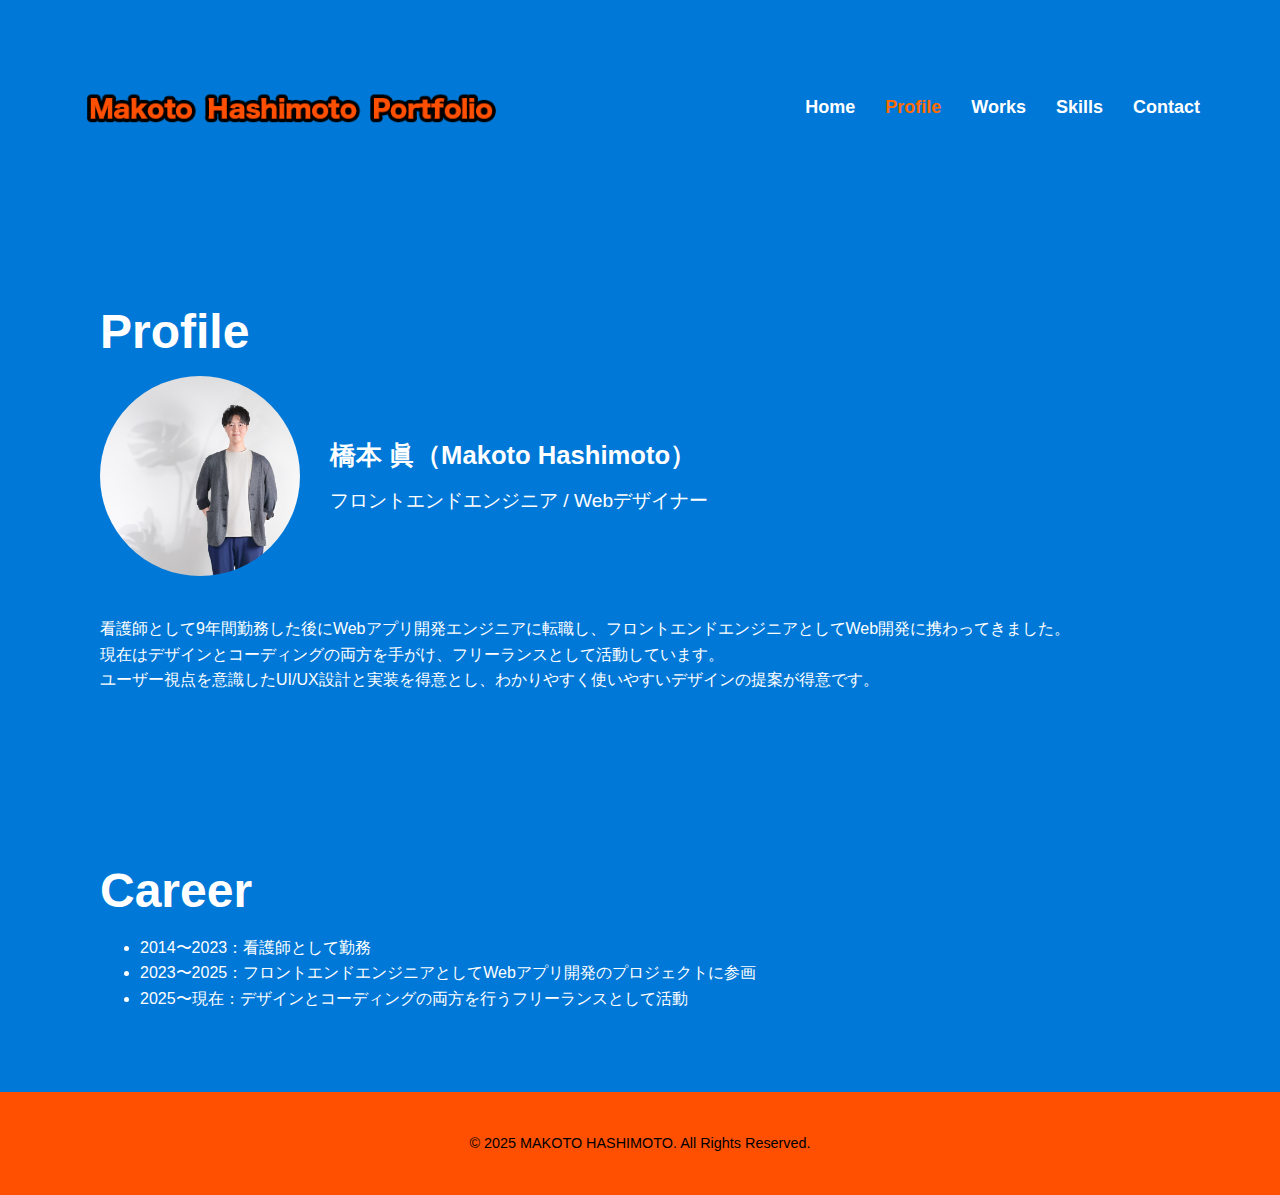
<file: profile.html>
<!DOCTYPE html>
<html lang="ja">
  <head>
    <meta charset="UTF-8" />
    <meta name="viewport" content="width=device-width, initial-scale=1.0" />
    <title>MAKOTO HASHIMOTO Portfolio</title>
    <link rel="stylesheet" href="css/base.css" />
    <link rel="stylesheet" href="css/header.css" />
    <link rel="stylesheet" href="css/footer.css" />
    <link rel="stylesheet" href="css/profile.css" />
    <link rel="stylesheet" href="css/responsive.css" />
    <script src="js/script.js" defer></script>
  </head>
  <body>
    <header class="header">
      <div id="overlay" class="overlay"></div>
      <div class="logo">
        <a href="index.html"
          ><img src="images/homelogo.png" alt="ロゴ" width="500" height="100"
        /></a>
      </div>
      <!-- ハンバーガーメニュー -->
      <div class="menu-icon" id="menu-toggle">
        <span></span>
        <span></span>
        <span></span>
      </div>

      <!-- ナビゲーション -->
      <nav class="nav" id="nav">
        <ul>
          <li><a href="index.html">Home</a></li>
          <li><a href="profile.html" class="active">Profile</a></li>
          <li><a href="works.html">Works</a></li>
          <li><a href="skills.html">Skills</a></li>
          <li><a href="contact.html">Contact</a></li>
        </ul>
      </nav>
    </header>

    <main>
      <h1 class="visually-hidden">MAKOTO HASHIMOTO Portfolio</h1>
      <section class="Profile">
        <h2>Profile</h2>
        <div class="profile-intro">
          <img
            src="images/0FCC6B93-EC42-46C0-8CA0-EF314F49E65E_1_102_o.jpeg"
            alt="橋本眞の写真"
            width="200"
            height="200"
          />
          <div>
            <h3>橋本 眞（Makoto Hashimoto）</h3>
            <p>フロントエンドエンジニア / Webデザイナー</p>
          </div>
        </div>
        <p>
          看護師として9年間勤務した後にWebアプリ開発エンジニアに転職し、フロントエンドエンジニアとしてWeb開発に携わってきました。
        </p>
        <p>
          現在はデザインとコーディングの両方を手がけ、フリーランスとして活動しています。
        </p>
        <p>
          ユーザー視点を意識したUI/UX設計と実装を得意とし、わかりやすく使いやすいデザインの提案が得意です。
        </p>
      </section>

      <section class="Career">
        <h2>Career</h2>
        <ul>
          <li>2014〜2023：看護師として勤務</li>
          <li>
            2023〜2025：フロントエンドエンジニアとしてWebアプリ開発のプロジェクトに参画
          </li>
          <li>
            2025〜現在：デザインとコーディングの両方を行うフリーランスとして活動
          </li>
        </ul>
      </section>
    </main>
    <footer>
      <p>© 2025 MAKOTO HASHIMOTO. All Rights Reserved.</p>
    </footer>
  </body>
</html>
</file>
<file: css/base.css>
:root {
  --main-blue: #0078d7;
  --text-dark: #222;
  --text-light: #fff;
  --font-sans: "Noto Sans JP", sans-serif;
}

* {
  margin: 0;
  padding: 0;
  box-sizing: border-box;
}

html,
body {
  font-family: var(--font-sans);
  color: var(--text-dark);
  background-color: var(--main-blue);
  color: var(--text-light);
  line-height: 1.6;
}

a {
  text-decoration: none;
  color: inherit;
}

ul {
  list-style: none;
}
</file>
<file: css/header.css>
/* -------------------- ヘッダー -------------------- */
.header {
  display: flex;
  justify-content: space-between;
  align-items: center;
  padding: 40px 80px;
  background-color: var(--main-blue);
  position: relative;
  z-index: 10;
}

/* ロゴ */
.logo {
  font-weight: bold;
  color: #ff6b00;
  font-size: 1.2rem;
  line-height: 1;
  margin-right: 40px;
}

.logo img {
  display: block;
  width: 35vw;
  max-width: 600px;
  min-width: 100px;
  height: auto;
  transform: translateY(0);
  transition: transform 0.3s ease;
}

.logo img:hover {
  animation: none;
  transform: scale(1.05);
  transition: transform 0.3s ease;
}

/* PCナビゲーション */
.nav ul {
  display: flex;
  gap: 30px;
  list-style: none;
  margin: 0;
  padding: 0;
}

.nav a {
  color: #fff;
  text-decoration: none;
  font-weight: bold;
  font-size: 18px;
}

.nav a.active,
.nav a:hover {
  color: #ff6b00;
}

/* ハンバーガーアイコン（PCでは非表示） */
.menu-icon {
  display: none;
  flex-direction: column;
  cursor: pointer;
}

.menu-icon span {
  width: 25px;
  height: 3px;
  background-color: white;
  margin: 5px;
  transition: 0.3s;
}

/* 三本線 → × に変形 */
.menu-icon.open span:nth-child(1) {
  transform: rotate(45deg) translate(3px, 3px);
}

.menu-icon.open span:nth-child(2) {
  opacity: 0;
}

.menu-icon.open span:nth-child(3) {
  transform: rotate(-45deg) translate(3px, -3px);
}

/* 共通ナビ */
.nav {
  transition: right 0.4s ease;
}

/* オーバーレイ（背景を暗くする） */
.overlay {
  position: fixed;
  top: 0;
  left: 0;
  width: 100%;
  height: 100vh;
  background-color: rgba(0, 0, 0, 0.5);
  opacity: 0;
  visibility: hidden;
  transition: opacity 0.3s ease;
  z-index: 8;
}

.overlay.active {
  opacity: 1;
  visibility: visible;
}

/* ロゴアニメーション */
@keyframes dropBounce {
  0% {
    transform: translateY(-200px);
  }
  20% {
    transform: translateY(0);
  }
  35% {
    transform: translateY(-60px);
  }
  50% {
    transform: translateY(0);
  }
  65% {
    transform: translateY(-30px);
  }
  80% {
    transform: translateY(0);
  }
  90% {
    transform: translateY(-10px);
  }
  100% {
    transform: translateY(0);
  }
}
</file>
<file: css/footer.css>
footer {
  text-align: center;
  padding: 40px 0;
  background-color: #ff5002;
  color: #000000;
  font-size: 0.9rem;
}
</file>
<file: css/profile.css>
/* h1タグ　アクセシビリティ用: 画面に表示しないがスクリーンリーダーには読ませる */
.visually-hidden {
  position: absolute;
  width: 1px;
  height: 1px;
  padding: 0;
  margin: -1px;
  overflow: hidden;
  clip: rect(0, 0, 0, 0);
  border: 0;
}

.Profile,
.Career {
  padding: 80px 100px;
}

.Profile h2,
.Career h2 {
  font-size: 3rem;
  margin-bottom: 5px;
}

.Career ul {
  list-style-type: disc; /* 丸に指定 */
  padding-left: 40px;
  text-align: left; /* 中央揃えを解除して左に配置 */
}

.profile-intro {
  flex-shrink: 0; /* 親要素が小さくなっても潰れないように */
  display: flex;
  align-items: center;
  gap: 30px;
  margin-bottom: 40px;
  flex-wrap: nowrap; /* 横並びを維持 */
}

.profile-intro img {
  width: 200px;
  height: 200px; /* widthと同じ値に */
  border-radius: 50%;
  object-fit: cover; /* 全体をカバーするように拡大 */
  object-position: center top; /* 上を少し優先して見せる */
}

.profile-intro h3 {
  font-size: 1.6rem;
  margin-bottom: 10px;
}

.profile-intro p {
  font-size: 1.2rem;
}

/* -------------------- タブレット用（768px以下） -------------------- */
@media (max-width: 768px) {
  .Profile,
  .Career {
    padding: 50px 40px;
  }
  .Profile h2 {
    font-size: 2.2rem;
    text-align: center;
  }

  .Career h2 {
    font-size: 2.2rem;
  }

  .Profile p {
    font-size: 1rem;
    line-height: 1.5;
  }
  .Career ul {
    padding-left: 25px;
  }
  .profile-intro {
    flex-direction: column; /* スマホで縦並びにする */
    align-items: center; /* 中央揃え */
  }

  .profile-intro img {
    width: 140px;
    height: 140px;
  }

  .profile-intro h3 {
    font-size: 1.5rem;
  }
}
/* -------------------- スマホ小（420px以下） -------------------- */
@media (max-width: 420px) {
  .Profile,
  .Career {
    padding: 40px 30px;
  }
  .Profile h2,
  .Career h2 {
    font-size: 1.8rem;
  }
  .profile-intro h3 {
    font-size: 1.2rem;
  }
  .Profile p {
    font-size: 0.95rem;
    line-height: 1.4;
  }
  .Career ul {
    padding-left: 15px;
  }
  .profile-intro img {
    width: 140px;
    height: 140px;
  }
}
</file>
<file: css/responsive.css>
/* -------------------- タブレット以下（1024px） -------------------- */
@media (max-width: 1024px) {
  header {
    padding: 15px 30px;
  }

  nav ul {
    gap: 20px;
  }

  .hero h1 {
    font-size: 4rem;
  }

  .hero h1 span {
    font-size: 2rem;
  }
}

/* -------------------- スマホ（820px以下） -------------------- */
@media (max-width: 820px) {
  /* ヘッダー */
  .header {
    flex-wrap: wrap;
    justify-content: center;
    padding: 20px 30px;
  }

  .logo {
    margin: 0 auto;
    text-align: center;
  }

  .logo img {
    width: 60vw;
    height: auto;
  }

  /* ハンバーガー表示 */
  .menu-icon {
    display: flex;
    position: absolute;
    right: 20px;
    top: 30px;
    z-index: 10;
    gap: 1px;
  }

  /* ナビゲーション */
  .nav {
    position: fixed;
    top: 0;
    right: -100%;
    width: 80%; /* 幅を少し広げる */
    height: 100vh;
    background-color: #0062b5;
    display: flex;
    align-items: flex-start; /* 上からスタート */
    justify-content: flex-start;
    padding-top: 60px; /* ×アイコンの下に余白 */
    z-index: 10;
    transition: right 0.4s ease;
  }

  .nav ul {
    flex-direction: column;
    gap: 25px;
    padding-left: 20px; /* 左に余白 */
  }

  .nav.open {
    right: 0;
  }

  .hero {
    padding: 70px 15px;
    text-align: center;
  }

  .hero h1 {
    font-size: 3rem;
    margin-left: -2rem; /* 左寄せ */
  }

  .hero h1 span {
    font-size: 1.2rem; /* “×” のバランスを調整 */
  }

  .hero p {
    font-size: 0.95rem;
  }

  .btn {
    padding: 10px 25px;
    font-size: 0.95rem;
  }

  footer p {
    font-size: 0.8rem;
    text-align: center;
  }
}
/* -------------------- スマホ小（420px以下） -------------------- */
@media (max-width: 420px) {
  .hero h1 {
    font-size: 2.5rem;
    margin-left: -1.5rem; /* 左寄せ */
  }

  .hero h1 span {
    font-size: 1.2rem; /* “×” のバランスを調整 */
  }
  .hero p {
    font-size: 0.8rem;
  }
}
</file>
